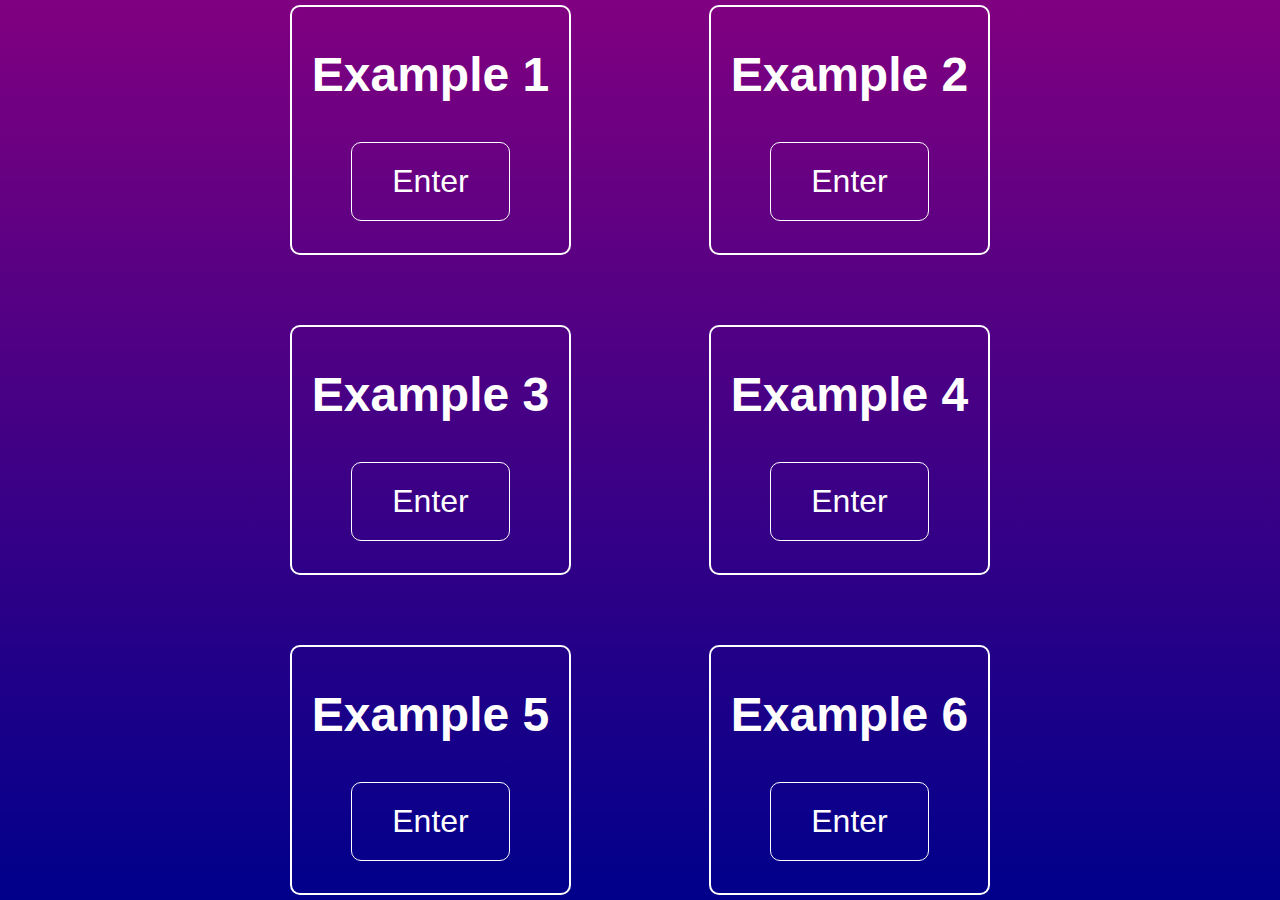
<file: index.html>
<!DOCTYPE html>
<html lang="en">
  <head>
    <meta charset="UTF-8" />
    <meta http-equiv="X-UA-Compatible" content="IE=edge" />
    <meta name="viewport" content="width=device-width, initial-scale=1.0" />
    <link rel="stylesheet" href="style.css" />

    <title>Mina favoriter filmer</title>
  </head>

  <body>
    <div class="container">
      <div class="boxes box-1">
        <h1 id="heading-1">Example 1</h1>
        <button class="btn-1">Enter</button>
      </div>
      <div class="boxes box-2">
        <h1 id="heading-2">Example 2</h1>
        <button class="btn-2">Enter</button>
      </div>
      <div class="boxes box-3">
        <h1 id="heading-3">Example 3</h1>
        <button class="btn-3">Enter</button>
      </div>
      <div class="boxes box-4">
        <h1 id="heading-4">Example 4</h1>
        <button class="btn-4">Enter</button>
      </div>
      <div class="boxes box-5">
        <h1 id="heading-5">Example 5</h1>
        <button class="btn-5">Enter</button>
      </div>
      <div class="boxes box-6">
        <h1 id="heading-6">Example 6</h1>
        <button class="btn-6">Enter</button>
      </div>
    </div>

    <script src="index.js"></script>
  </body>
</html>
</file>
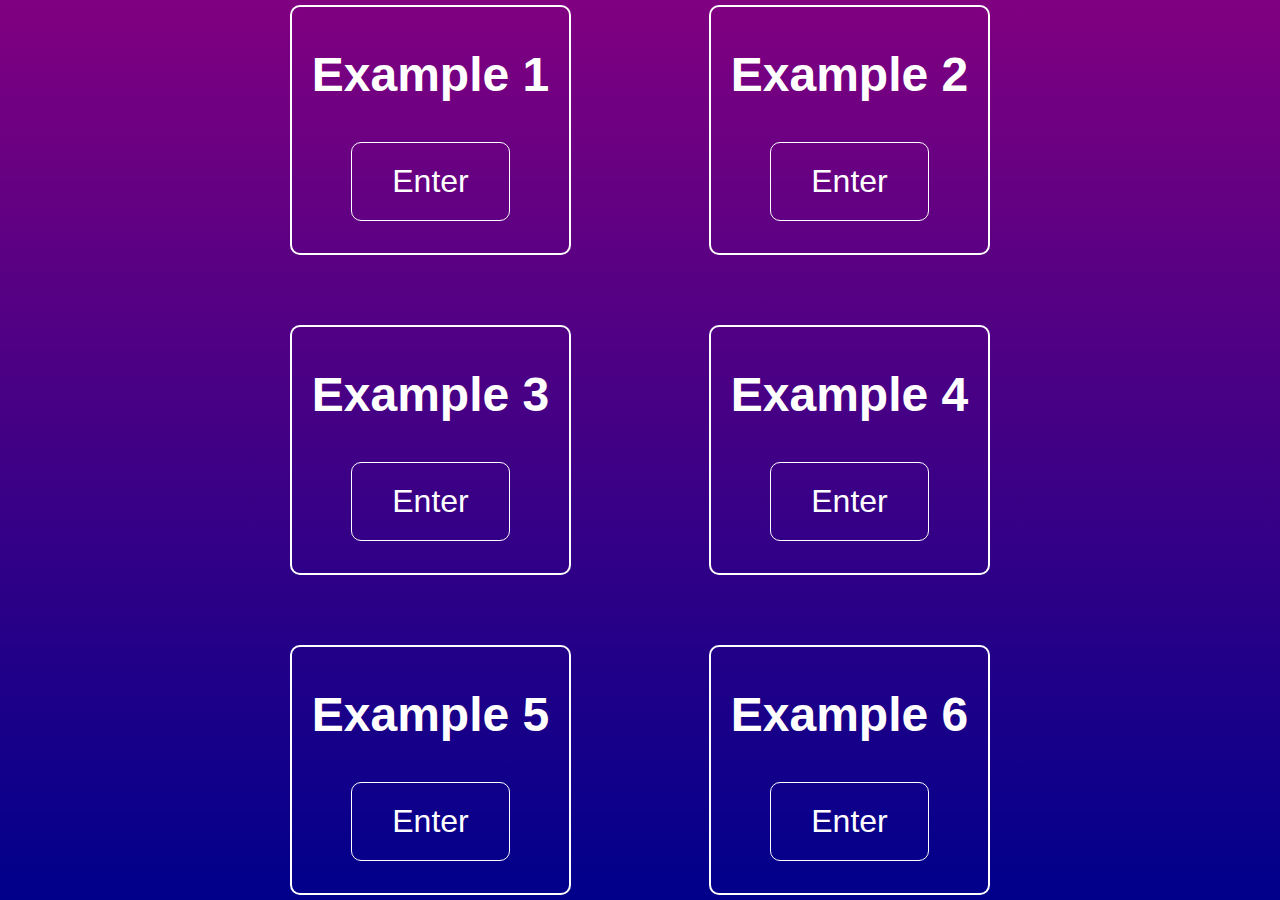
<file: FACIT/index.html>
<!DOCTYPE html>
<html lang="en">

<head>
  <meta charset="UTF-8" />
  <meta http-equiv="X-UA-Compatible" content="IE=edge" />
  <meta name="viewport" content="width=device-width, initial-scale=1.0" />
  <link rel="stylesheet" href="style.css" />

  <title>Mina favoriter filmer</title>
</head>

<body>
  <div class="container">
    <div class="boxes box-1">
      <h1 id="heading-1">Example 1</h1>
      <button class="btn-1" onclick="alert('Im alerted! Inline!')">Enter</button>
    </div>
    <div class="boxes box-2">
      <h1 id="heading-2">Example 2</h1>
      <button class="btn-2">Enter</button>
    </div>
    <div class="boxes box-3">
      <h1 id="heading-3">Example 3</h1>
      <button class="btn-3">Enter</button>
    </div>
    <div class="boxes box-4">
      <h1 id="heading-4">Example 4</h1>
      <button class="btn-4">Enter</button>
    </div>
    <div class="boxes box-5">
      <h1 id="heading-5">Example 5</h1>
      <button class="btn-5">Enter</button>
    </div>
    <div class="boxes box-6">
      <h1 id="heading-6">Example 6</h1>
      <button class="btn-6">Enter</button>
    </div>
  </div>

  <script src="index.js"></script>
</body>

</html>
</file>
<file: style.css>
*,
*::before,
*::after {
  box-sizing: border-box;
  margin: 0;
  padding: 0;
}

body {
  font-family: Arial, Helvetica, sans-serif;
  display: flex;
  justify-content: center;
  align-items: center;
  height: 100vh;
  text-align: center;
  background: linear-gradient(purple, darkblue);
}

.container {
  width: 60%;
  border-radius: 10px;
  display: flex;
  flex-wrap: wrap;
  gap: 70px;
  justify-content: space-around;
}

.boxes {
  border: 2px solid white;
  border-radius: 10px;
  height: 250px;
  padding: 20px;
}

#heading-1,
#heading-2,
#heading-3,
#heading-4,
#heading-5,
#heading-6 {
  font-size: 3rem;
  color: white;
  margin-top: 20px;
}

.btn-1,
.btn-2,
.btn-3,
.btn-4,
.btn-5,
.btn-6 {
  color: white;
  background-color: transparent;
  border: white 1px solid;
  margin-top: 40px;
  padding: 20px 40px 20px 40px;
  border-radius: 10px;
  font-size: 2rem;
}

.greenBg {
  background-color: green;
}
</file>
<file: FACIT/style.css>
*,
*::before,
*::after {
  box-sizing: border-box;
  margin: 0;
  padding: 0;
}

body {
  font-family: Arial, Helvetica, sans-serif;
  display: flex;
  justify-content: center;
  align-items: center;
  height: 100vh;
  text-align: center;
  background: linear-gradient(purple, darkblue);
}

.container {
  width: 60%;
  border-radius: 10px;
  display: flex;
  flex-wrap: wrap;
  gap: 70px;
  justify-content: space-around;
}

.boxes {
  border: 2px solid white;
  border-radius: 10px;
  height: 250px;
  padding: 20px;
}

#heading-1,
#heading-2,
#heading-3,
#heading-4,
#heading-5,
#heading-6 {
  font-size: 3rem;
  color: white;
  margin-top: 20px;
}

.btn-1,
.btn-2,
.btn-3,
.btn-4,
.btn-5,
.btn-6 {
  color: white;
  background-color: transparent;
  border: white 1px solid;
  margin-top: 40px;
  padding: 20px 40px 20px 40px;
  border-radius: 10px;
  font-size: 2rem;
}

.greenBg {
  background-color: green;
}

.redBg {
  background-color: red;
}

.noBg {
  background-color: none;
}
</file>
